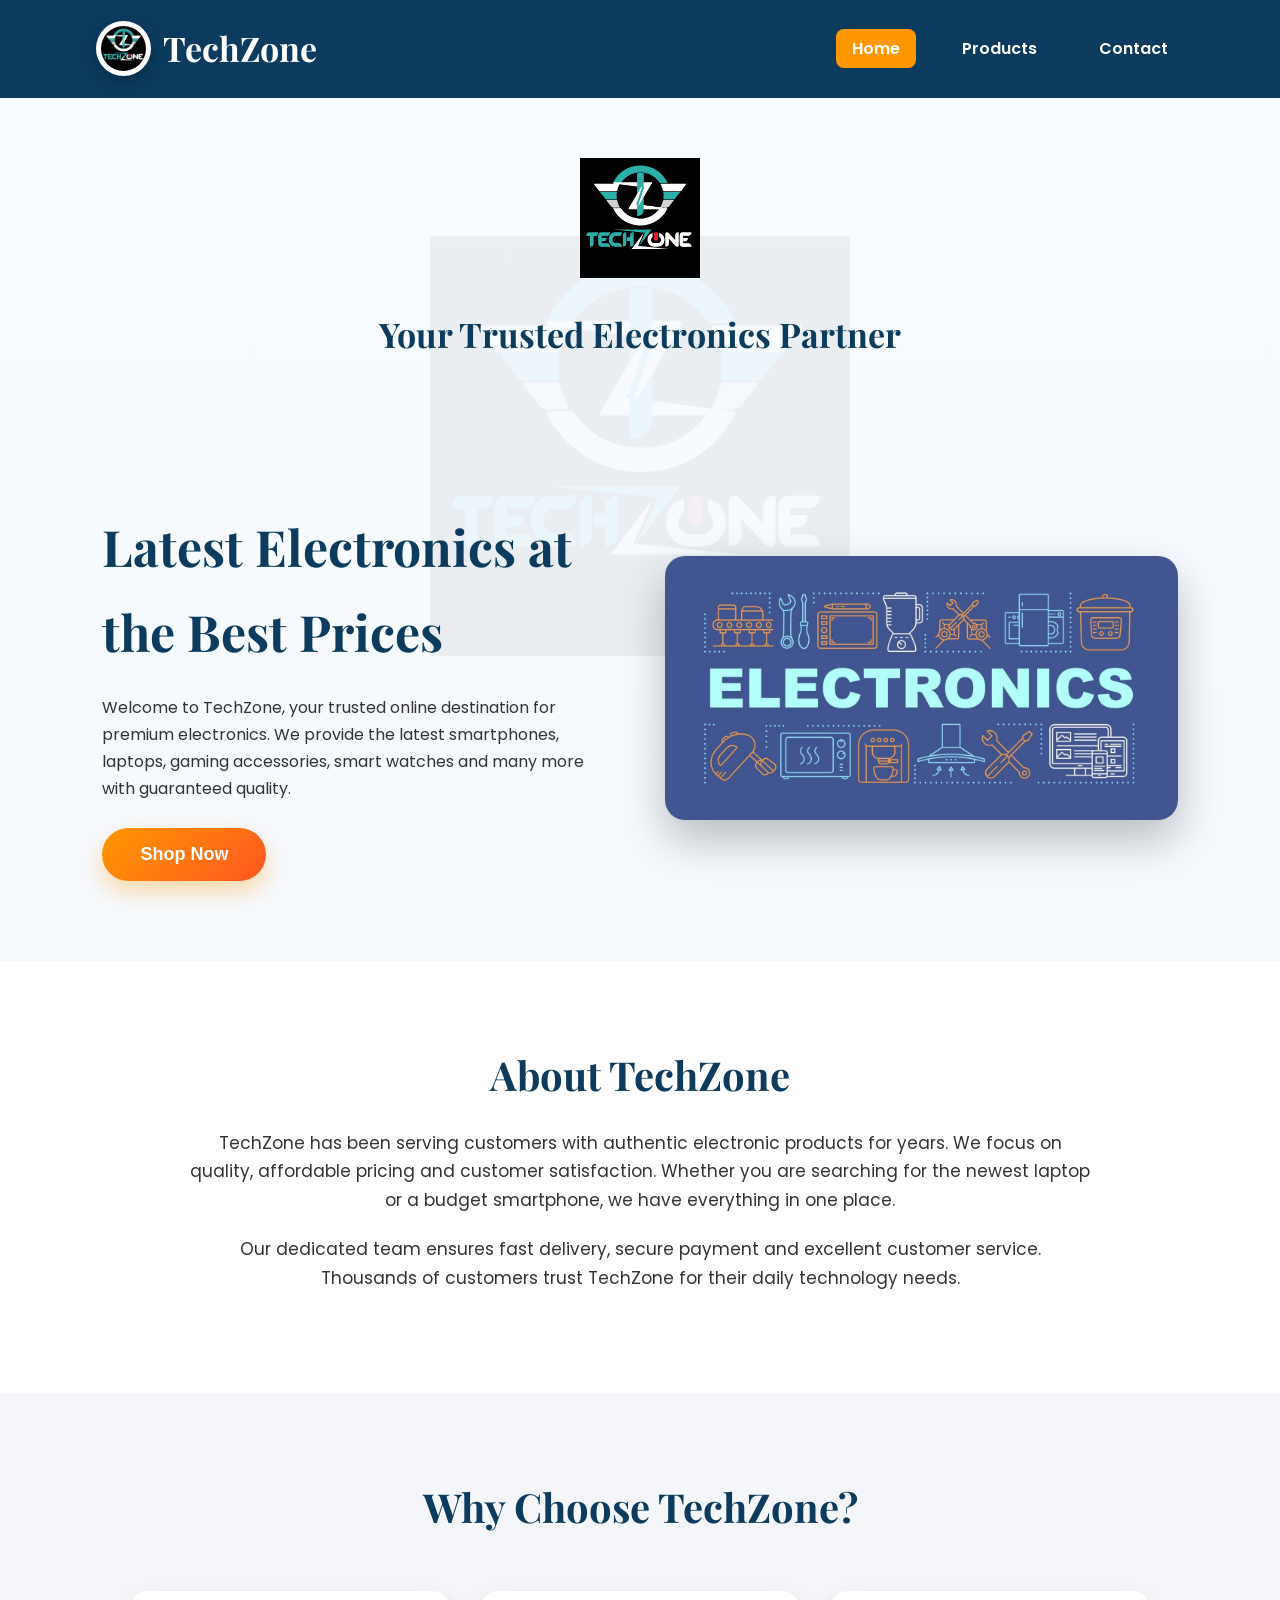
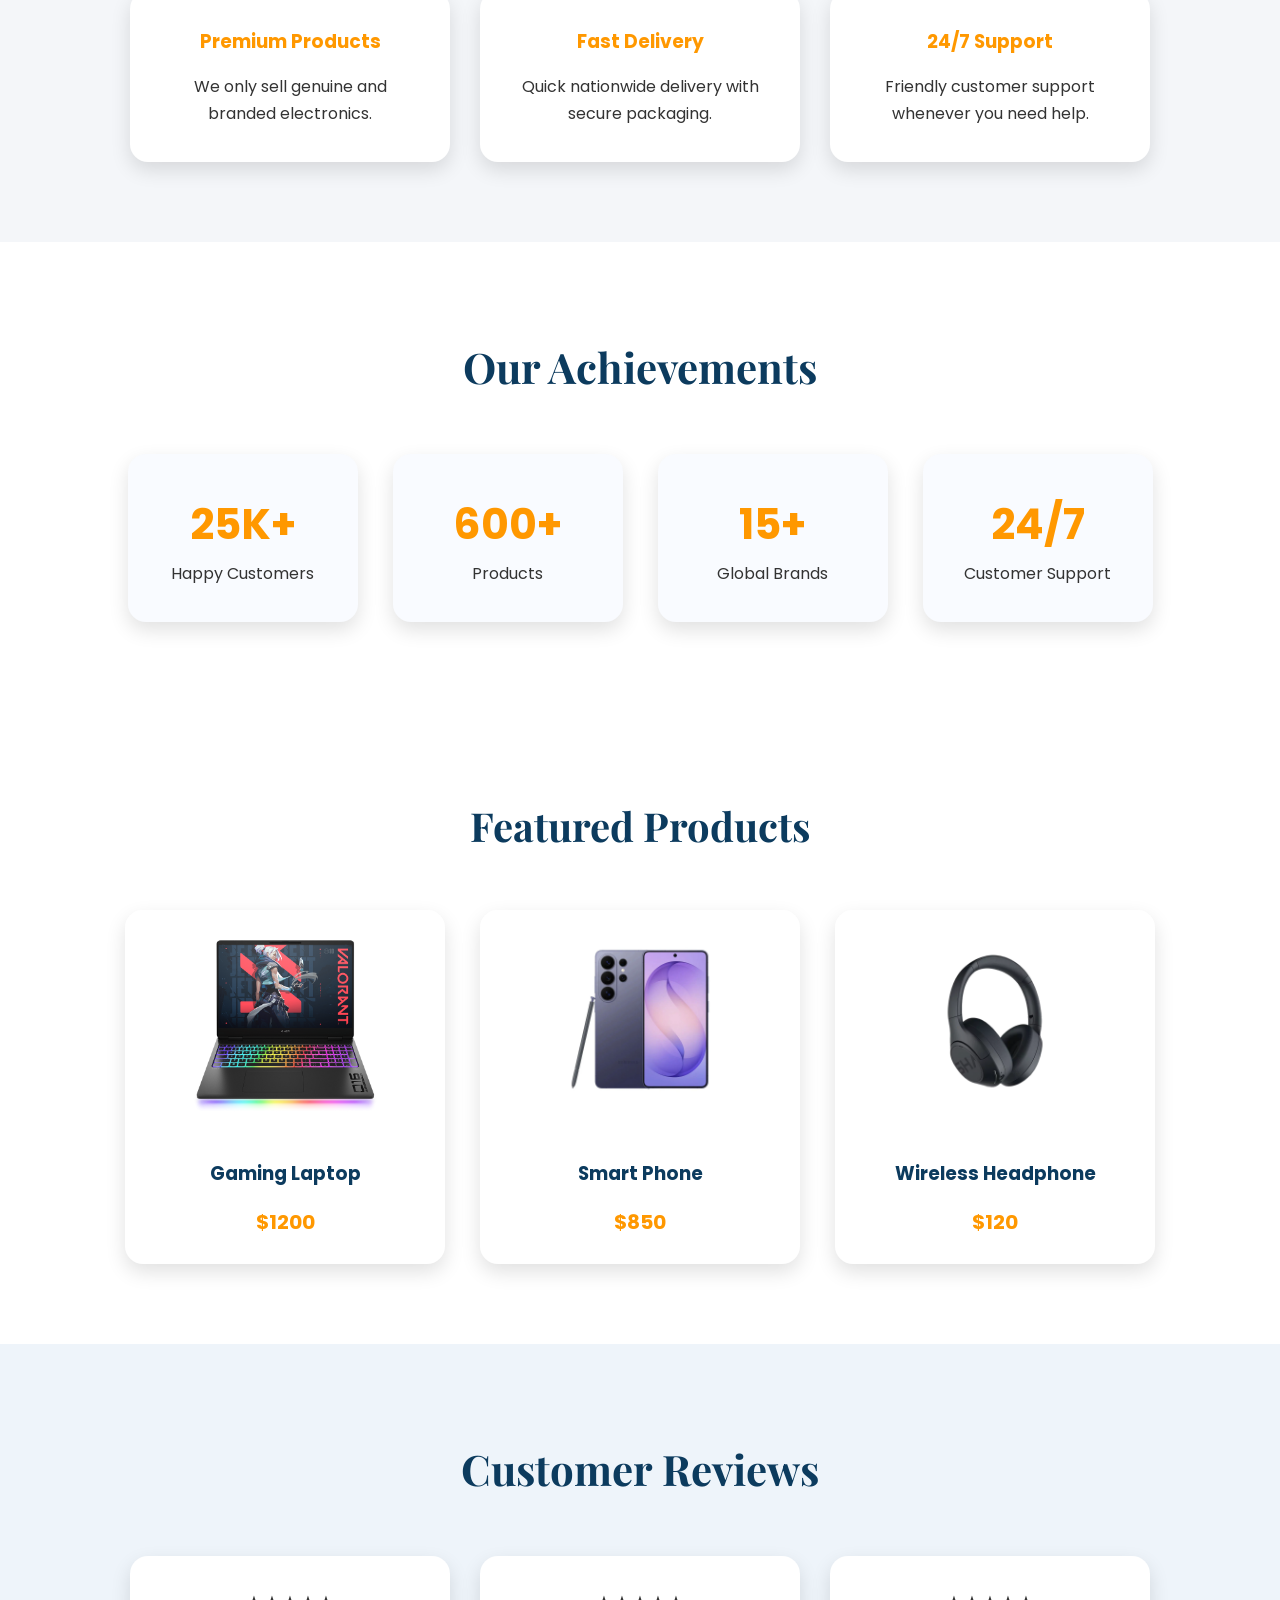
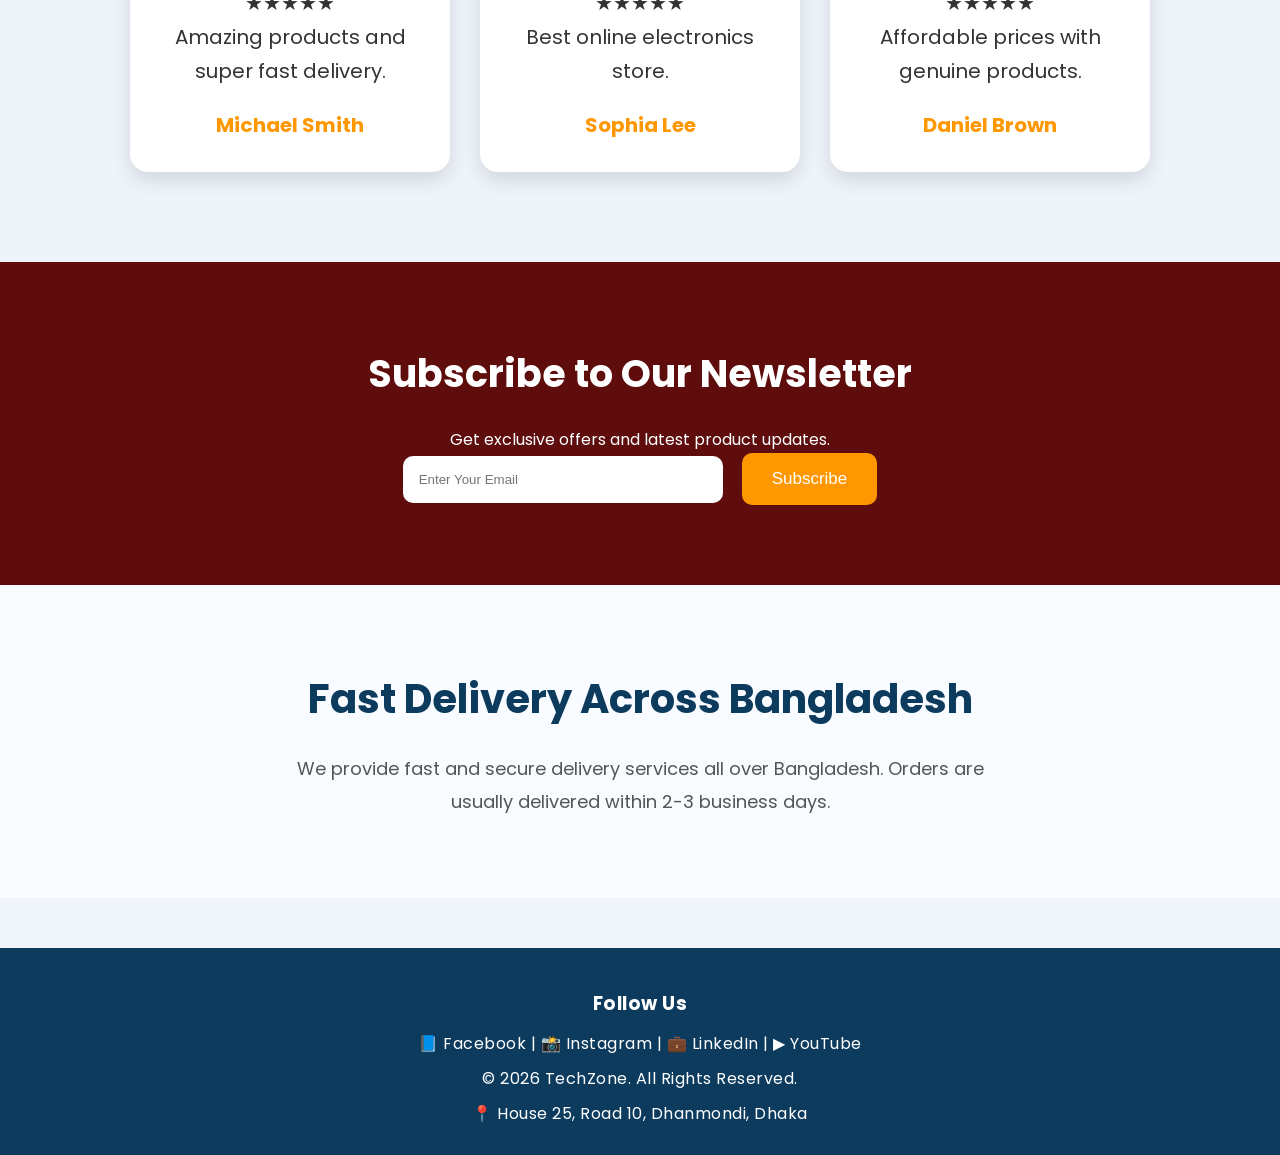
<file: index.html>
<!DOCTYPE html>
<html lang="en">
<head>
    <meta charset="UTF-8">
    <meta name="viewport" content="width=device-width, initial-scale=1.0">

    <title>TechZone | Home</title>

    <!-- Google Fonts -->

    <link rel="preconnect" href="https://fonts.googleapis.com">

    <link rel="preconnect" href="https://fonts.gstatic.com" crossorigin>

    <link href="https://fonts.googleapis.com/css2?family=Poppins:wght@300;400;600;700&family=Playfair+Display:wght@600;700&display=swap" rel="stylesheet">

    <link rel="stylesheet" href="style.css">

</head>

<body>
<div class="watermark">

<img src="logo.png" alt="Logo">

</div>
<!--
Name: Adnan Sultan Ratul
ID:2221043
-->

<header>

<div class="logo">

<img src="logo.png" alt="TechZone Logo">

<h2>TechZone</h2>

</div>

<nav>

<ul>

<li><a href="index.html" class="active">Home</a></li>

<li><a href="products.html">Products</a></li>

<li><a href="contact.html">Contact</a></li>

</ul>

</nav>

</header>



<!-- Hero Section -->

<section class="brand">

<img src="logo.png" alt="TechZone">

<h2>Your Trusted Electronics Partner</h2>

</section>

<section class="hero">

<div class="hero-text">

<h1>Latest Electronics at the Best Prices</h1>

<p>

Welcome to TechZone, your trusted online destination for premium electronics.

We provide the latest smartphones, laptops, gaming accessories,

smart watches and many more with guaranteed quality.

</p>

<button onclick="shopNow()">

Shop Now

</button>

</div>

<div class="hero-image">

<img src="banner.jpg" alt="Electronics Banner">


</section>

<!-- About -->

<section class="about">

<h2>About TechZone</h2>

<p>

TechZone has been serving customers with authentic electronic products

for years. We focus on quality, affordable pricing and customer satisfaction.

Whether you are searching for the newest laptop or a budget smartphone,

we have everything in one place.

</p>

<p>

Our dedicated team ensures fast delivery, secure payment and excellent

customer service. Thousands of customers trust TechZone for their

daily technology needs.

</p>

</section>



<!-- Why Choose -->

<section class="why">

<h2>Why Choose TechZone?</h2>

<div class="why-flex">

<div class="box">

<h3>Premium Products</h3>

<p>

We only sell genuine and branded electronics.

</p>

</div>

<div class="box">

<h3>Fast Delivery</h3>

<p>

Quick nationwide delivery with secure packaging.

</p>

</div>

<div class="box">

<h3>24/7 Support</h3>

<p>

Friendly customer support whenever you need help.

</p>

</div>

</div>

</section>

<section class="stats">

<h2>Our Achievements</h2>

<div class="stats-flex">

<div class="stat-box">

<h1>25K+</h1>

<p>Happy Customers</p>

</div>

<div class="stat-box">

<h1>600+</h1>

<p>Products</p>

</div>

<div class="stat-box">

<h1>15+</h1>

<p>Global Brands</p>

</div>

<div class="stat-box">

<h1>24/7</h1>

<p>Customer Support</p>

</div>

</div>

</section>

<!-- Featured -->

<section class="featured">

<h2>Featured Products</h2>

<div class="featured-flex">

<div class="card">

<img src="laptop.jpg">

<h3>Gaming Laptop</h3>

<p>$1200</p>

</div>

<div class="card">

<img src="smartphone.jpg">

<h3>Smart Phone</h3>

<p>$850</p>

</div>

<div class="card">

<img src="headphone.jpg">

<h3>Wireless Headphone</h3>

<p>$120</p>

</div>

</div>

</section>

<section class="reviews">

<h2>Customer Reviews</h2>

<div class="review-flex">

<div class="review-card">

★★★★★

<p>

Amazing products and super fast delivery.

</p>

<h4>Michael Smith</h4>

</div>

<div class="review-card">

★★★★★

<p>

Best online electronics store.

</p>

<h4>Sophia Lee</h4>

</div>

<div class="review-card">

★★★★★

<p>

Affordable prices with genuine products.

</p>

<h4>Daniel Brown</h4>

</div>

</div>

</section>

<section class="newsletter">

<h2>Subscribe to Our Newsletter</h2>

<p>

Get exclusive offers and latest product updates.

</p>

<input type="email" placeholder="Enter Your Email">

<button onclick="subscribe()">Subscribe</button>

</section>

<!-- Delivery Information -->

<section class="delivery">

    <h2>Fast Delivery Across Bangladesh</h2>

    <p>
        We provide fast and secure delivery services all over Bangladesh.
        Orders are usually delivered within 2-3 business days.
    </p>

</section>

<footer>

<h3>Follow Us</h3>

<p>📘 Facebook | 📸 Instagram | 💼 LinkedIn | ▶ YouTube</p>
<p>

© 2026 TechZone. All Rights Reserved.

</p>

<p>📍 House 25, Road 10, Dhanmondi, Dhaka</p>
</footer>

<script src="script.js"></script>

</body>

</html>
</file>
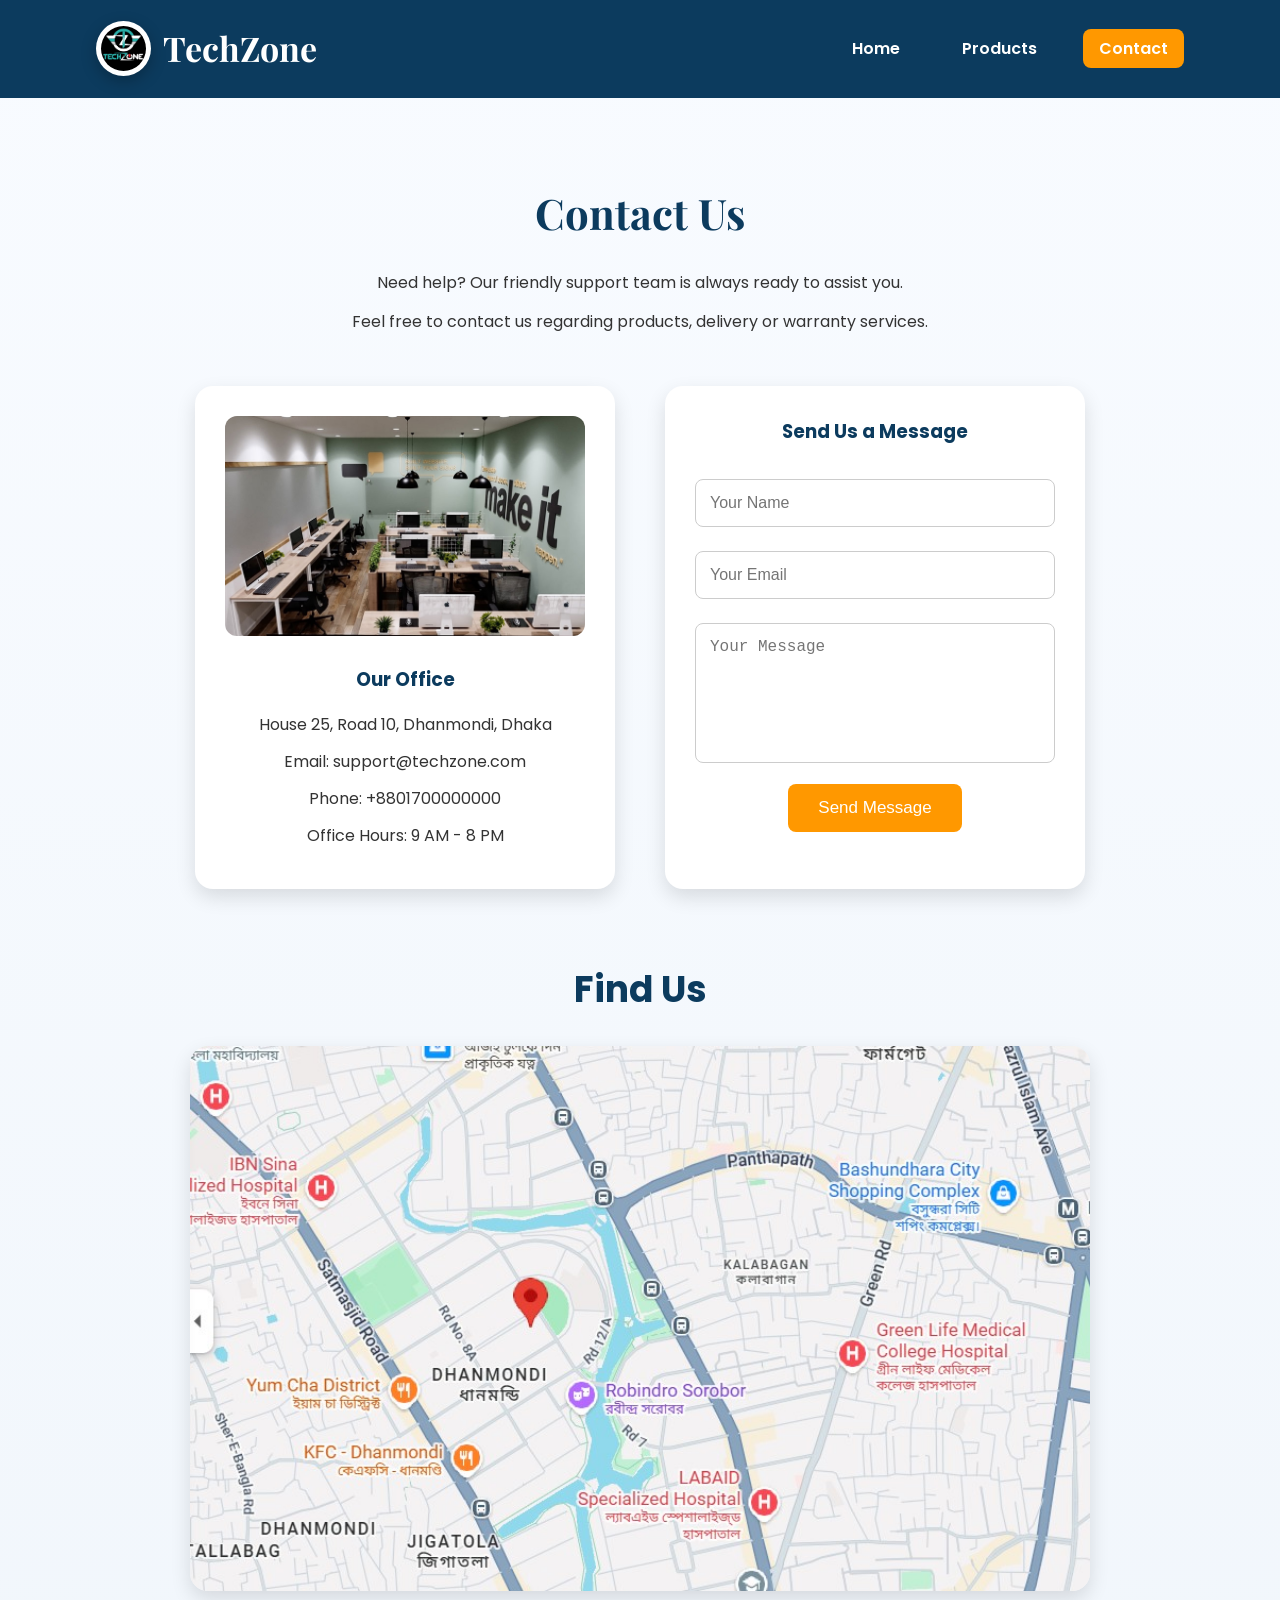
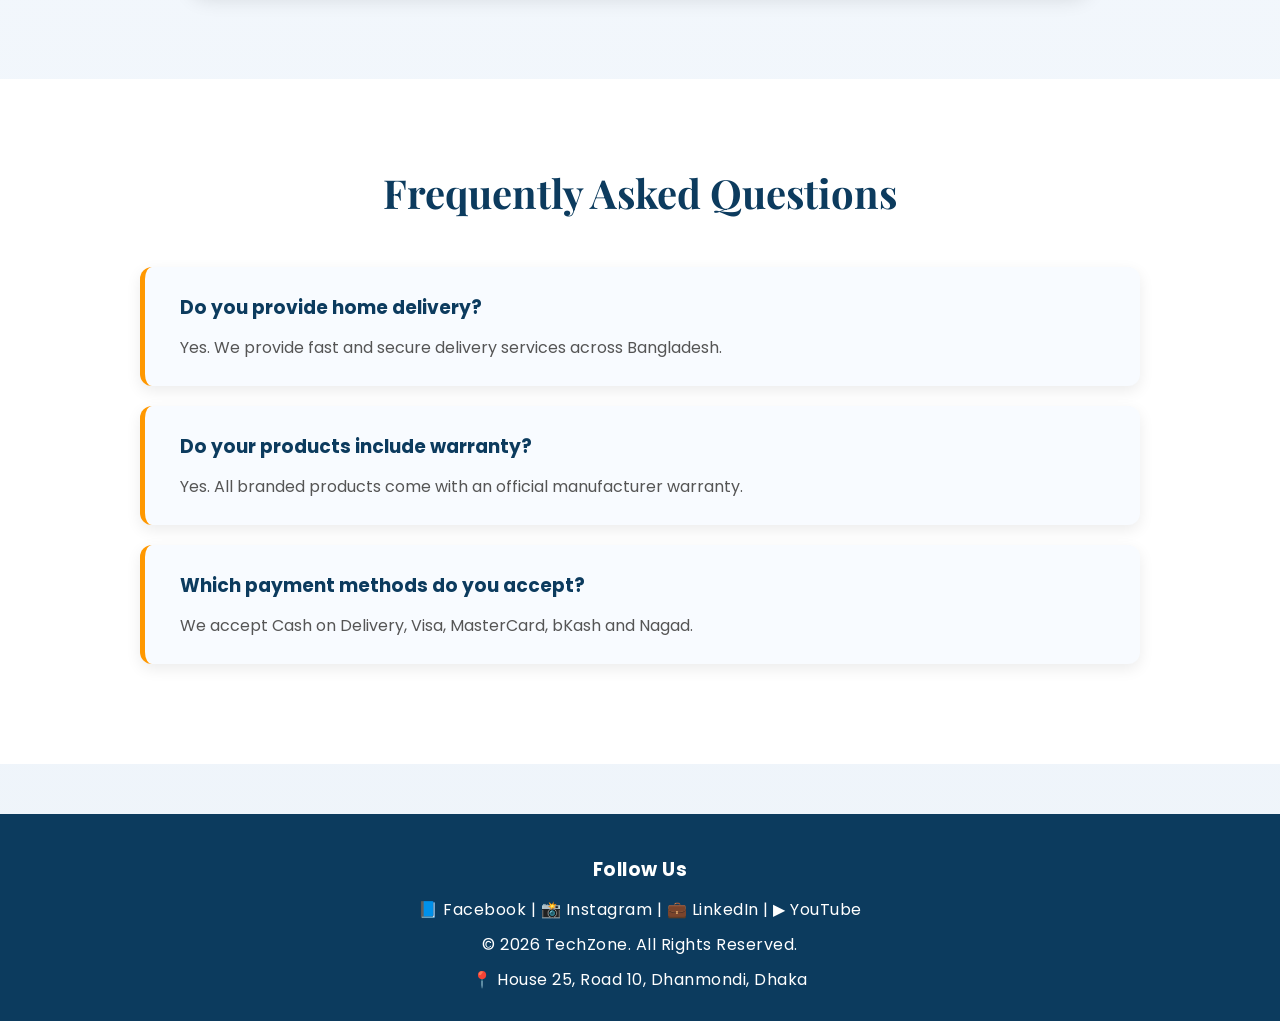
<file: contact.html>
<!DOCTYPE html>
<html lang="en">

<head>

<meta charset="UTF-8">

<meta name="viewport" content="width=device-width, initial-scale=1.0">

<title>TechZone | Contact</title>

<link rel="preconnect" href="https://fonts.googleapis.com">

<link rel="preconnect" href="https://fonts.gstatic.com" crossorigin>

<link href="https://fonts.googleapis.com/css2?family=Poppins:wght@300;400;600;700&family=Playfair+Display:wght@700&display=swap" rel="stylesheet">

<link rel="stylesheet" href="style.css">

</head>

<!--
Name: Adnan Sultan Ratul
ID: 2221043
-->

<header>

<div class="logo">

<img src="logo.png" alt="TechZone Logo">

<h2>TechZone</h2>

</div>

<nav>

<ul>

<li><a href="index.html">Home</a></li>

<li><a href="products.html">Products</a></li>

<li><a href="contact.html" class="active">Contact</a></li>

</ul>

</nav>

</header>

<section class="contact">

<h1>Contact Us</h1>

<p>

Need help? Our friendly support team is always ready to assist you.

</p>

<p>

Feel free to contact us regarding products, delivery or warranty services.

</p>

<div class="contact-container">

<div class="contact-info">

<img src="office.jpg" alt="Office">

<h3>Our Office</h3>

<p>House 25, Road 10, Dhanmondi, Dhaka</p>

<p>Email: support@techzone.com</p>

<p>Phone: +8801700000000</p>

<p>Office Hours: 9 AM - 8 PM</p>

</div>

<div class="contact-form">

<h3>Send Us a Message</h3>

<input type="text" placeholder="Your Name">

<input type="email" placeholder="Your Email">

<textarea placeholder="Your Message"></textarea>

<button onclick="sendMessage()">Send Message</button>

</div>

</div>

<div class="map">

<h2>Find Us</h2>

<img src="map.jpg" alt="Map">

</div>

</section>

    <!-- FAQ Section -->

<section class="faq">

    <h2>Frequently Asked Questions</h2>

    <div class="faq-item">
        <h3>Do you provide home delivery?</h3>
        <p>Yes. We provide fast and secure delivery services across Bangladesh.</p>
    </div>

    <div class="faq-item">
        <h3>Do your products include warranty?</h3>
        <p>Yes. All branded products come with an official manufacturer warranty.</p>
    </div>

    <div class="faq-item">
        <h3>Which payment methods do you accept?</h3>
        <p>We accept Cash on Delivery, Visa, MasterCard, bKash and Nagad.</p>
    </div>

</section>

<footer>

<h3>Follow Us</h3>

<p>📘 Facebook | 📸 Instagram | 💼 LinkedIn | ▶ YouTube</p>
<p>

© 2026 TechZone. All Rights Reserved.

</p>

<p>📍 House 25, Road 10, Dhanmondi, Dhaka</p>

</footer>

<script src="script.js"></script>

</body>

</html>
</file>
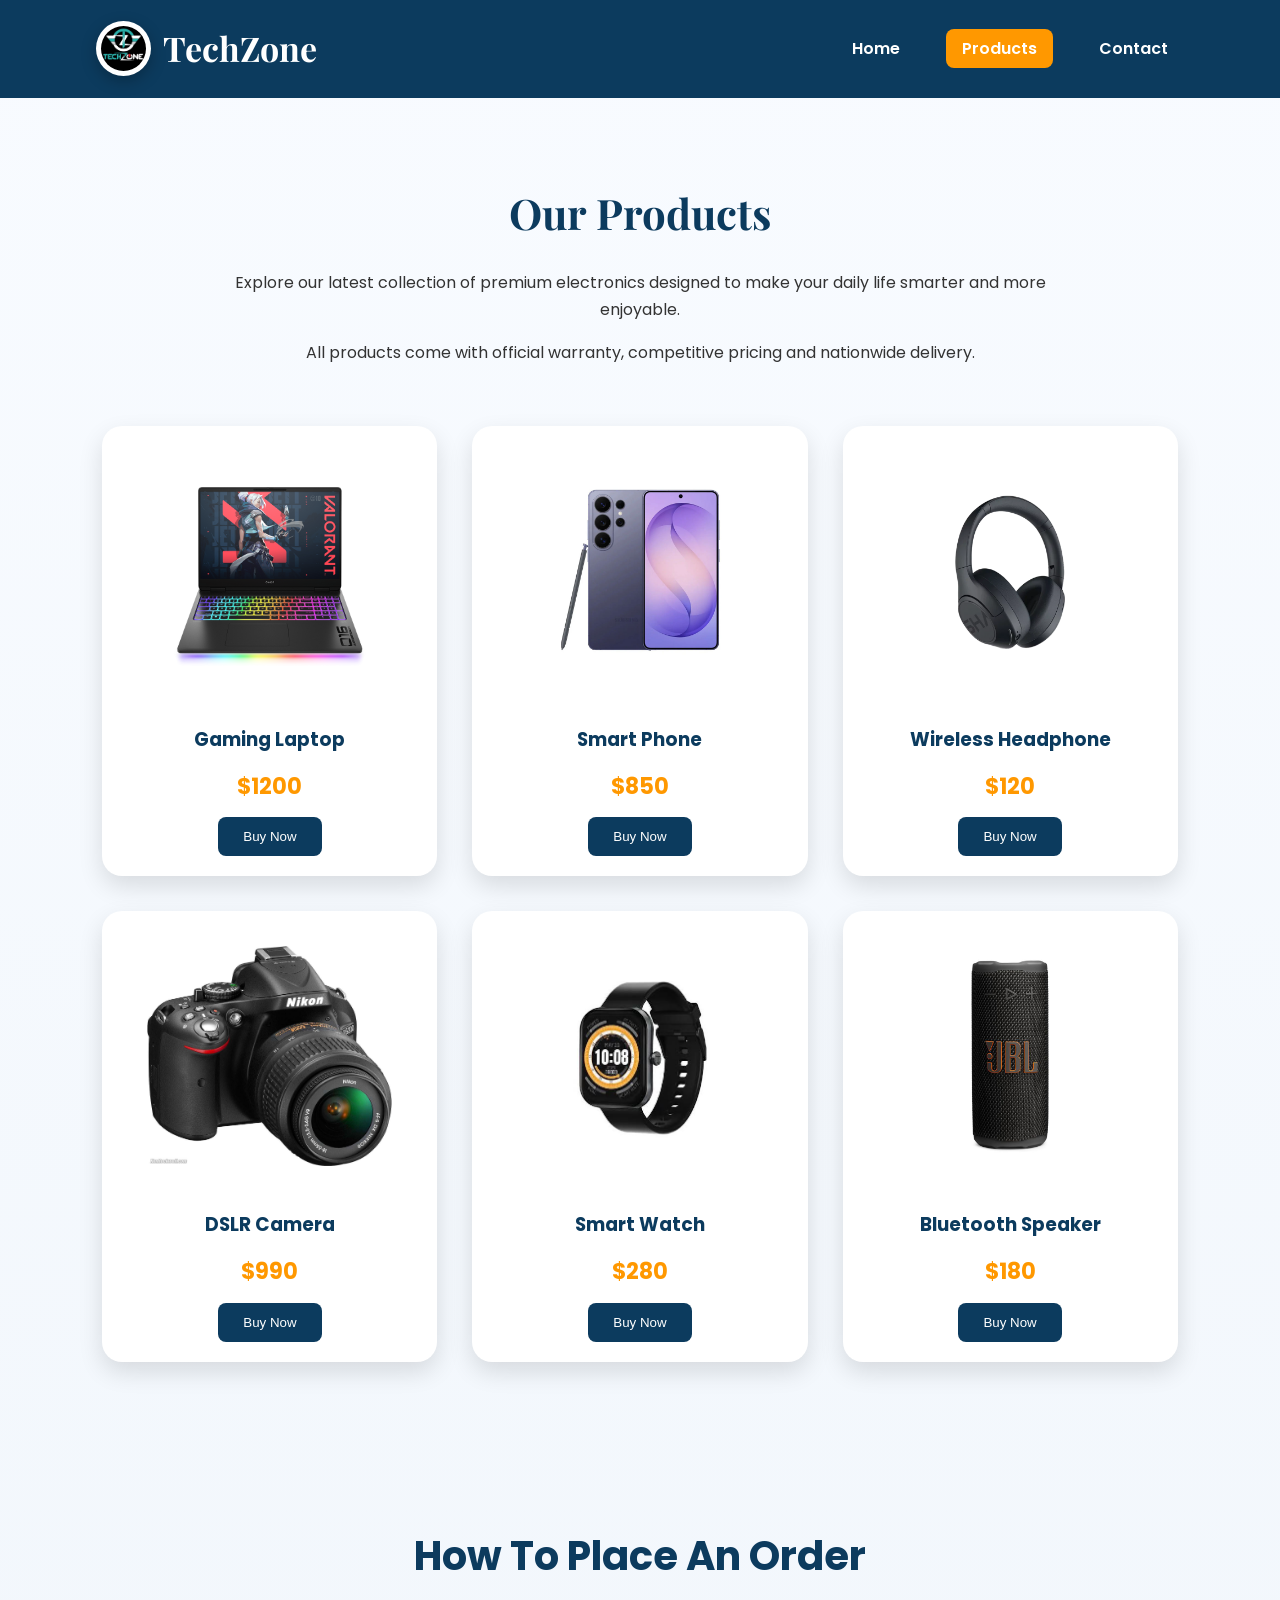
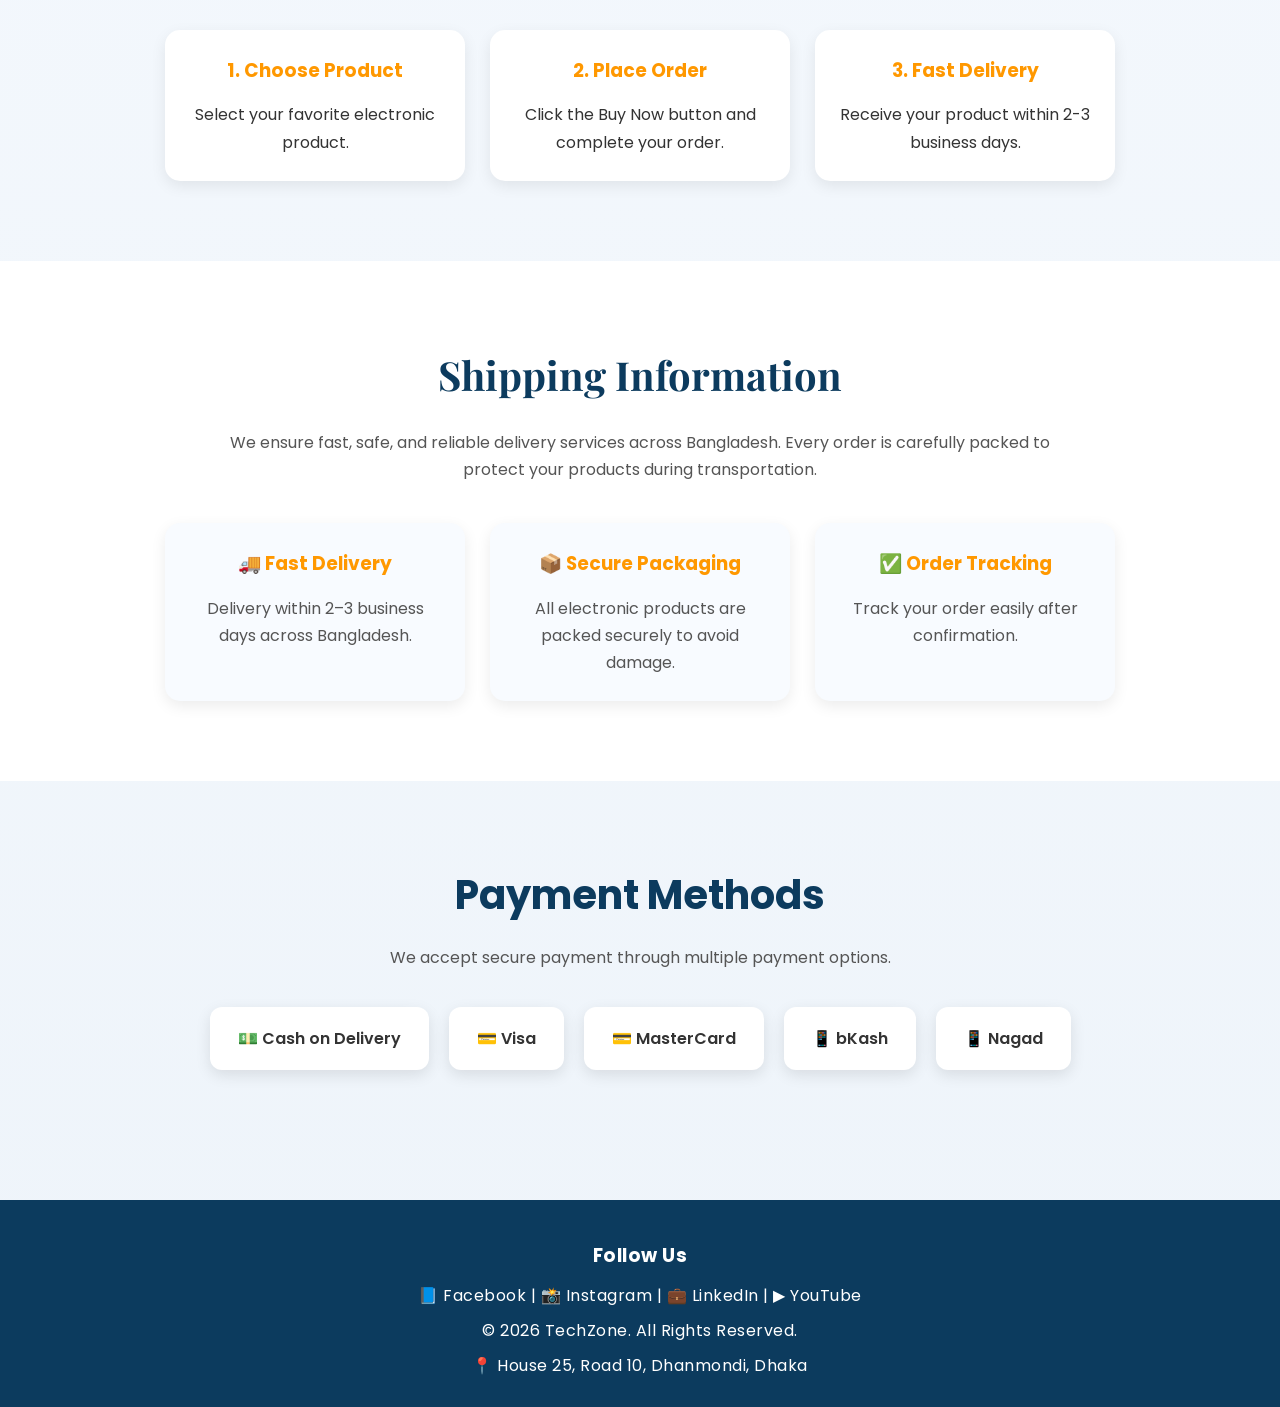
<file: products.html>
<!DOCTYPE html>
<html lang="en">

<head>

<meta charset="UTF-8">

<meta name="viewport" content="width=device-width, initial-scale=1.0">

<title>TechZone | Products</title>

<link rel="preconnect" href="https://fonts.googleapis.com">

<link rel="preconnect" href="https://fonts.gstatic.com" crossorigin>

<link href="https://fonts.googleapis.com/css2?family=Poppins:wght@300;400;600;700&family=Playfair+Display:wght@700&display=swap" rel="stylesheet">

<link rel="stylesheet" href="style.css">

</head>

<body>
<!--
Name: Adnan Sultan Ratul
ID: 2221043
-->

<header>

<div class="logo">

<img src="logo.png" alt="TechZone Logo">

<h2>TechZone</h2>

</div>

<nav>

<ul>

<li><a href="index.html">Home</a></li>

<li><a href="products.html" class="active">Products</a></li>

<li><a href="contact.html">Contact</a></li>

</ul>

</nav>

</header>

<section class="products-page">

<h1>Our Products</h1>

<p>

Explore our latest collection of premium electronics designed to make your daily life smarter and more enjoyable.

</p>

<p>

All products come with official warranty, competitive pricing and nationwide delivery.

</p>

<div class="product-grid">

<div class="product-card">

<img src="laptop.jpg" alt="Laptop">

<h3>Gaming Laptop</h3>

<h4>$1200</h4>

<button onclick="buyProduct('Gaming Laptop')">Buy Now</button>

</div>

<div class="product-card">

<img src="smartphone.jpg" alt="Phone">

<h3>Smart Phone</h3>

<h4>$850</h4>

<button onclick="buyProduct('Smart Phone')">Buy Now</button>

</div>

<div class="product-card">

<img src="headphone.jpg" alt="Headphone">

<h3>Wireless Headphone</h3>

<h4>$120</h4>

<button onclick="buyProduct('Headphone')">Buy Now</button>

</div>

<div class="product-card">

<img src="camera.jpg" alt="Camera">

<h3>DSLR Camera</h3>

<h4>$990</h4>

<button onclick="buyProduct('Camera')">Buy Now</button>

</div>

<div class="product-card">

<img src="smartwatch.jpg" alt="Watch">

<h3>Smart Watch</h3>

<h4>$280</h4>

<button onclick="buyProduct('Smart Watch')">Buy Now</button>

</div>

<div class="product-card">

<img src="speaker.jpg" alt="Speaker">

<h3>Bluetooth Speaker</h3>

<h4>$180</h4>

<button onclick="buyProduct('Speaker')">Buy Now</button>

</div>

</div>

</section>

<!-- Order Process -->

<section class="order-process">

    <h2>How To Place An Order</h2>

    <div class="process-box">

        <div class="step">
            <h3>1. Choose Product</h3>
            <p>Select your favorite electronic product.</p>
        </div>

        <div class="step">
            <h3>2. Place Order</h3>
            <p>Click the Buy Now button and complete your order.</p>
        </div>

        <div class="step">
            <h3>3. Fast Delivery</h3>
            <p>Receive your product within 2-3 business days.</p>
        </div>

    </div>

</section>

<!-- Shipping Information -->

<section class="shipping">

    <h2>Shipping Information</h2>

    <p>
        We ensure fast, safe, and reliable delivery services across Bangladesh.
        Every order is carefully packed to protect your products during transportation.
    </p>

    <div class="shipping-box">

        <div class="ship-card">
            <h3>🚚 Fast Delivery</h3>
            <p>Delivery within 2–3 business days across Bangladesh.</p>
        </div>

        <div class="ship-card">
            <h3>📦 Secure Packaging</h3>
            <p>All electronic products are packed securely to avoid damage.</p>
        </div>

        <div class="ship-card">
            <h3>✅ Order Tracking</h3>
            <p>Track your order easily after confirmation.</p>
        </div>

    </div>

</section>

<!-- Payment Methods -->

<section class="payment">

    <h2>Payment Methods</h2>

    <p>We accept secure payment through multiple payment options.</p>

    <div class="payment-list">

        <div class="pay-card">💵 Cash on Delivery</div>

        <div class="pay-card">💳 Visa</div>

        <div class="pay-card">💳 MasterCard</div>

        <div class="pay-card">📱 bKash</div>

        <div class="pay-card">📱 Nagad</div>

    </div>

</section>

<footer>
<h3>Follow Us</h3>

<p>📘 Facebook | 📸 Instagram | 💼 LinkedIn | ▶ YouTube</p>
<p>© 2026 TechZone. All Rights Reserved.</p>
<p>📍 House 25, Road 10, Dhanmondi, Dhaka</p>
</footer>

<script src="script.js"></script>

</body>

</html>
</file>
<file: style.css>
/* RESET */

*{
    margin:0;
    padding:0;
    box-sizing:border-box;
}

body{

font-family:'Poppins',sans-serif;

background:linear-gradient(to bottom,#f8fbff,#eef4fa);

color:#333;

line-height:1.7;

scroll-behavior:smooth;

}

/* HEADER */

header{
    display:flex;
    justify-content:space-between;
    align-items:center;
    padding: 20px 7.5%;
    background:#0c3b5e;
    position:sticky;
    top:0;
    z-index:1000;
}

.logo h2{

font-size:34px;

color:white;

font-family:'Playfair Display',serif;

transition:.4s;

cursor:pointer;

}

.logo h2:hover{

transform:scale(1.08);

color:#ff9800;

}

/* NAVBAR */

nav ul{
    display:flex;
    list-style:none;
}

nav ul li{
    margin-left:30px;
}

nav ul li a{
    color:white;
    text-decoration:none;
    font-weight:600;
    transition:.3s;
    padding:8px 16px;
    border-radius:8px;
}

nav ul li a:hover,
nav ul li a.active{
    background:#ff9800;
}

/* HERO */

.hero{
    display:flex;
    justify-content:space-between;
    align-items:center;
    padding:80px 8%;
    gap:50px;
}

.hero-text{
    flex:1;
}

.hero-text h1{
    font-size:50px;
    color:#0c3b5e;
    margin-bottom:20px;
    font-family:'Playfair Display',serif;
}

.hero-text p{
    margin-bottom:25px;
}

.hero button{

padding:16px 38px;

border:none;

border-radius:50px;

font-size:18px;

font-weight:bold;

background:linear-gradient(135deg,#ff9800,#ff5722);

color:white;

cursor:pointer;

transition:.4s;

box-shadow:0 10px 25px rgba(255,152,0,.35);

}

.hero button:hover{

transform:translateY(-5px);

box-shadow:0 15px 35px rgba(255,152,0,.45);

}

.hero-image{
    flex:1;
}

.hero-image img{
    width:100%;
    border-radius:20px;
    box-shadow:0 20px 45px rgba(0,0,0,.25);
    animation:float 4s ease-in-out infinite;
}

@keyframes float{

0%{
transform:translateY(0px);
}

50%{
transform:translateY(-15px);
}

100%{
transform:translateY(0px);
}

}
/* ABOUT */

.about{
    padding:80px 8%;
    text-align:center;
    background:white;
}

.about h2{
    font-size:40px;
    color:#0c3b5e;
    margin-bottom:20px;
    font-family:'Playfair Display',serif;
}

.about p{
    max-width:900px;
    margin:20px auto;
    font-size:17px;
}

/* WHY CHOOSE US */

.why{
    padding:80px 8%;
    background:#f4f6f9;
    text-align:center;
}

.why h2{
    font-size:40px;
    color:#0c3b5e;
    margin-bottom:50px;
    font-family:'Playfair Display',serif;
}

.why-flex{
    display:flex;
    justify-content:center;
    gap:30px;
    flex-wrap:wrap;
}

.box{
    background:white;
    width:320px;
    padding:35px;
    border-radius:18px;
    box-shadow:0 8px 20px rgba(0,0,0,.12);
    transition:.4s;
}

.box:hover{
    transform:translateY(-10px);
}

.box h3{
    color:#ff9800;
    margin-bottom:15px;
}

/* FEATURED PRODUCTS */

.featured{
    padding:80px 8%;
    text-align:center;
    background:white;
}

.featured h2{
    font-size:40px;
    color:#0c3b5e;
    margin-bottom:50px;
    font-family:'Playfair Display',serif;
}

.featured-flex{
    display:flex;
    justify-content:center;
    gap:35px;
    flex-wrap:wrap;
}

.card{
    background:white;
    width:320px;
    border-radius:18px;
    overflow:hidden;
    box-shadow:0 8px 20px rgba(0,0,0,.12);
    transition:.4s;
}

.card:hover{
    transform:translateY(-12px);
}

.card img{
    width:100%;
    height:220px;
    object-fit:contain;
    object-position:center;
    padding:15px;
    background:white;
}

.card h3{
    color:#0c3b5e;
    margin-top:20px;
}

.card p{
    color:#ff9800;
    font-size:20px;
    font-weight:bold;
    margin:15px 0 25px;
}

/* FOOTER */

footer{

background:#0c3b5e;

color:white;

text-align:center;

padding:20px;

margin-top:50px;

font-size:16px;

letter-spacing:.5px;

}

/* RESPONSIVE */

@media(max-width:900px){

.hero{
    flex-direction:column;
    text-align:center;
}

.hero h1{
    font-size:40px;
}

nav ul{
    flex-direction:column;
    gap:10px;
}

header{
    flex-direction:column;
    gap:20px;
}

}
/* PRODUCTS PAGE */

.products-page{

padding:80px 8%;

text-align:center;

}

.products-page h1{

font-size:42px;

color:#0c3b5e;

font-family:'Playfair Display',serif;

margin-bottom:20px;

}

.products-page p{

max-width:850px;

margin:15px auto;

}

.product-grid{

display:grid;

grid-template-columns:repeat(3,1fr);

gap:35px;

margin-top:60px;

}

.product-card{

background:white;

padding:20px;

border-radius:20px;

overflow:hidden;

box-shadow:0 10px 25px rgba(0,0,0,.12);

transition:.4s;

position:relative;

}

.product-card:hover{

transform:translateY(-12px) scale(1.03);

}

.product-card img{
    width:100%;
    height:250px;
    object-fit:contain;
    padding:15px;
    background:white;
}

.product-card:hover img{

transform:scale(1.08);

}

.product-card h3{

margin-top:20px;

color:#0c3b5e;

}

.product-card h4{

margin:12px 0;

color:#ff9800;

font-size:22px;

}

.product-card button{

padding:12px 25px;

border:none;

background:#0c3b5e;

color:white;

border-radius:8px;

cursor:pointer;

transition:.3s;

}

.product-card button:hover{

background:#ff9800;

}

@media(max-width:900px){

.product-grid{

grid-template-columns:1fr;

}

}
/* CONTACT PAGE */

.contact{

padding:80px 8%;

text-align:center;

}

.contact h1{

font-size:42px;

color:#0c3b5e;

font-family:'Playfair Display',serif;

margin-bottom:20px;

}

.contact p{

margin:12px auto;

max-width:850px;

}

.contact-container{

display:flex;

justify-content:center;

gap:50px;

margin-top:50px;

flex-wrap:wrap;

}

.contact-info,

.contact-form{

background:white;

padding:30px;

width:420px;

border-radius:18px;

box-shadow:0 8px 20px rgba(0,0,0,.12);

}

.contact-info img{

width:100%;

height:220px;

object-fit:cover;

border-radius:12px;

margin-bottom:20px;

}

.contact-info h3{

margin-bottom:15px;

color:#0c3b5e;

}

.contact-info p{

margin:10px 0;

}

.contact-form h3{

margin-bottom:20px;

color:#0c3b5e;

}

.contact-form input,

.contact-form textarea{

width:100%;

padding:14px;

margin:12px 0;

border:1px solid #ccc;

border-radius:8px;

font-size:16px;

}

.contact-form textarea{

height:140px;

resize:none;

}

.contact-form button{

padding:14px 30px;

border:none;

background:#ff9800;

color:white;

font-size:17px;

border-radius:8px;

cursor:pointer;

transition:.3s;

}

.contact-form button:hover{

background:#0c3b5e;

}

.map{

margin-top:70px;

}

.map h2{

font-size:36px;

margin-bottom:25px;

color:#0c3b5e;

}

.map img{

width:100%;

max-width:900px;

border-radius:18px;

box-shadow:0 8px 20px rgba(0,0,0,.12);

}

@media(max-width:900px){

.contact-container{

flex-direction:column;

align-items:center;

}

.contact-info,

.contact-form{

width:100%;

}

}
.stats{

padding:90px 8%;

text-align:center;

background:white;

}

.stats h2{

font-size:42px;

margin-bottom:50px;

color:#0c3b5e;

font-family:'Playfair Display',serif;

}

.stats-flex{

display:flex;

justify-content:center;

gap:35px;

flex-wrap:wrap;

}

.stat-box{

width:230px;

padding:35px;

background:#f9fbff;

border-radius:18px;

box-shadow:0 8px 20px rgba(0,0,0,.12);

transition:.4s;

}

.stat-box:hover{

transform:translateY(-12px);

background:#0c3b5e;

color:white;

}

.stat-box h1{

font-size:42px;

color:#ff9800;

}

.stat-box:hover h1{

color:white;

}
.reviews{

padding:90px 8%;

background:#eef4fa;

text-align:center;

}

.reviews h2{

font-size:42px;

margin-bottom:50px;

color:#0c3b5e;

font-family:'Playfair Display',serif;

}

.review-flex{

display:flex;

justify-content:center;

gap:30px;

flex-wrap:wrap;

}

.review-card{

background:white;

width:320px;

padding:30px;

border-radius:18px;

box-shadow:0 8px 20px rgba(0,0,0,.12);

transition:.4s;

font-size:20px;

}

.review-card:hover{

transform:translateY(-10px);

}

.review-card h4{

margin-top:20px;

color:#ff9800;

}
.newsletter{

padding:80px;

background:#5e0c0c;

text-align:center;

color:white;

}

.newsletter h2{

font-size:38px;

margin-bottom:20px;

}

.newsletter input{

padding:16px;

width:320px;

border:none;

border-radius:10px;

margin-right:15px;

}

.newsletter button{

padding:16px 30px;

border:none;

border-radius:10px;

background:#ff9800;

color:white;

cursor:pointer;

font-size:17px;

transition:.3s;

}

.newsletter button:hover{

background:white;

color:#0c3b5e;

}
.card,
.product-card,
.box,
.review-card,
.stat-box{

animation:fadeUp .8s ease;

}

@keyframes fadeUp{

from{

opacity:0;

transform:translateY(30px);

}

to{

opacity:1;

transform:translateY(0);

}

}
.logo{
    display:flex;
    align-items:center;
    gap:12px;
}

.logo img{
    width:55px;
    height:55px;
    object-fit:contain;
    background:white;
    border-radius:50%;
    padding:5px;
    box-shadow:0 5px 15px rgba(0,0,0,.25);
    transition:0.4s;
}

.logo img:hover{
    transform:rotate(360deg) scale(1.1);
}
/* WATERMARK LOGO */

.watermark{

position:fixed;

top:50%;

left:50%;

transform:translate(-50%,-50%);

z-index:-1;

pointer-events:none;

}

.watermark img{

width:420px;

opacity:.05;

animation:logoRotate 25s linear infinite;

}

@keyframes logoRotate{

0%{

transform:rotate(0deg);

}

100%{

transform:rotate(360deg);

}

}
.brand{

padding:60px;

text-align:center;

}

.brand img{

width:120px;

transition:.5s;

}

.brand img:hover{

transform:rotate(360deg) scale(1.15);

}

.brand h2{

margin-top:20px;

font-size:34px;

color:#0c3b5e;

font-family:'Playfair Display',serif;

}
.brand{

padding:60px;

text-align:center;

}

.brand img{

width:120px;

transition:.5s;

}

.brand img:hover{

transform:rotate(360deg) scale(1.15);

}

.brand h2{

margin-top:20px;

font-size:34px;

color:#0c3b5e;

font-family:'Playfair Display',serif;

}
.delivery{
    padding:80px 10%;
    text-align:center;
    background:#f8fbff;
}

.delivery h2{
    font-size:40px;
    color:#0c3b5e;
    margin-bottom:20px;
}

.delivery p{
    max-width:700px;
    margin:auto;
    font-size:18px;
    line-height:1.8;
    color:#555;
}
/* FAQ Section */

.faq{

    padding:80px 8%;
    background:white;
    text-align:center;

}

.faq h2{

    font-size:40px;
    color:#0c3b5e;
    margin-bottom:40px;
    font-family:'Playfair Display', serif;

}

.faq-item{

    max-width:1000px;
    margin:20px auto;
    padding:25px 35px;
    background:#f8fbff;
    border-left:5px solid #ff9800;
    border-radius:12px;
    box-shadow:0 5px 15px rgba(0,0,0,.08);
    text-align:left;
    transition:.3s;

}

.faq-item:hover{

    transform:translateY(-5px);

}

.faq-item h3{

    color:#0c3b5e;
    margin-bottom:10px;

}

.faq-item p{

    color:#555;
    line-height:1.7;

}
/* PAYMENT METHODS */

.payment{
    padding:80px 8%;
    text-align:center;
}

.payment h2{
    font-size:40px;
    color:#0c3b5e;
    margin-bottom:15px;
}

.payment p{
    color:#555;
    margin-bottom:35px;
}

.payment-list{
    display:flex;
    justify-content:center;
    flex-wrap:wrap;
    gap:20px;
}

.pay-card{
    background:white;
    padding:18px 28px;
    border-radius:12px;
    box-shadow:0 5px 15px rgba(0,0,0,.1);
    font-weight:600;
    transition:.3s;
}

.pay-card:hover{
    transform:translateY(-5px);
}
/* SHIPPING INFORMATION */

.shipping{

    padding:80px 8%;
    text-align:center;
    background:white;

}

.shipping h2{

    font-size:40px;
    color:#0c3b5e;
    margin-bottom:20px;
    font-family:'Playfair Display', serif;

}

.shipping p{

    color:#555;
    max-width:850px;
    margin:0 auto 40px;

}

.shipping-box{

    display:flex;
    justify-content:center;
    gap:25px;
    flex-wrap:wrap;

}

.ship-card{

    width:300px;
    background:#f8fbff;
    padding:25px;
    border-radius:15px;
    box-shadow:0 5px 15px rgba(0,0,0,.08);
    transition:.3s;

}

.ship-card:hover{

    transform:translateY(-8px);

}

.ship-card h3{

    color:#ff9800;
    margin-bottom:15px;

}

.ship-card p{

    margin:0;
    color:#555;

}
/* ORDER PROCESS */

.order-process{

    padding:80px 8%;
    text-align:center;

}

.order-process h2{

    font-size:40px;
    color:#0c3b5e;
    margin-bottom:40px;

}

.process-box{

    display:flex;
    justify-content:center;
    gap:25px;
    flex-wrap:wrap;

}

.step{

    width:300px;
    background:white;
    padding:25px;
    border-radius:15px;
    box-shadow:0 5px 15px rgba(0,0,0,.08);
    transition:.3s;

}

.step:hover{

    transform:translateY(-8px);

}

.step h3{

    color:#ff9800;
    margin-bottom:15px;

}
footer h3{

    margin-top:20px;
    margin-bottom:10px;

}

footer p{

    margin:8px 0;

}
</file>
